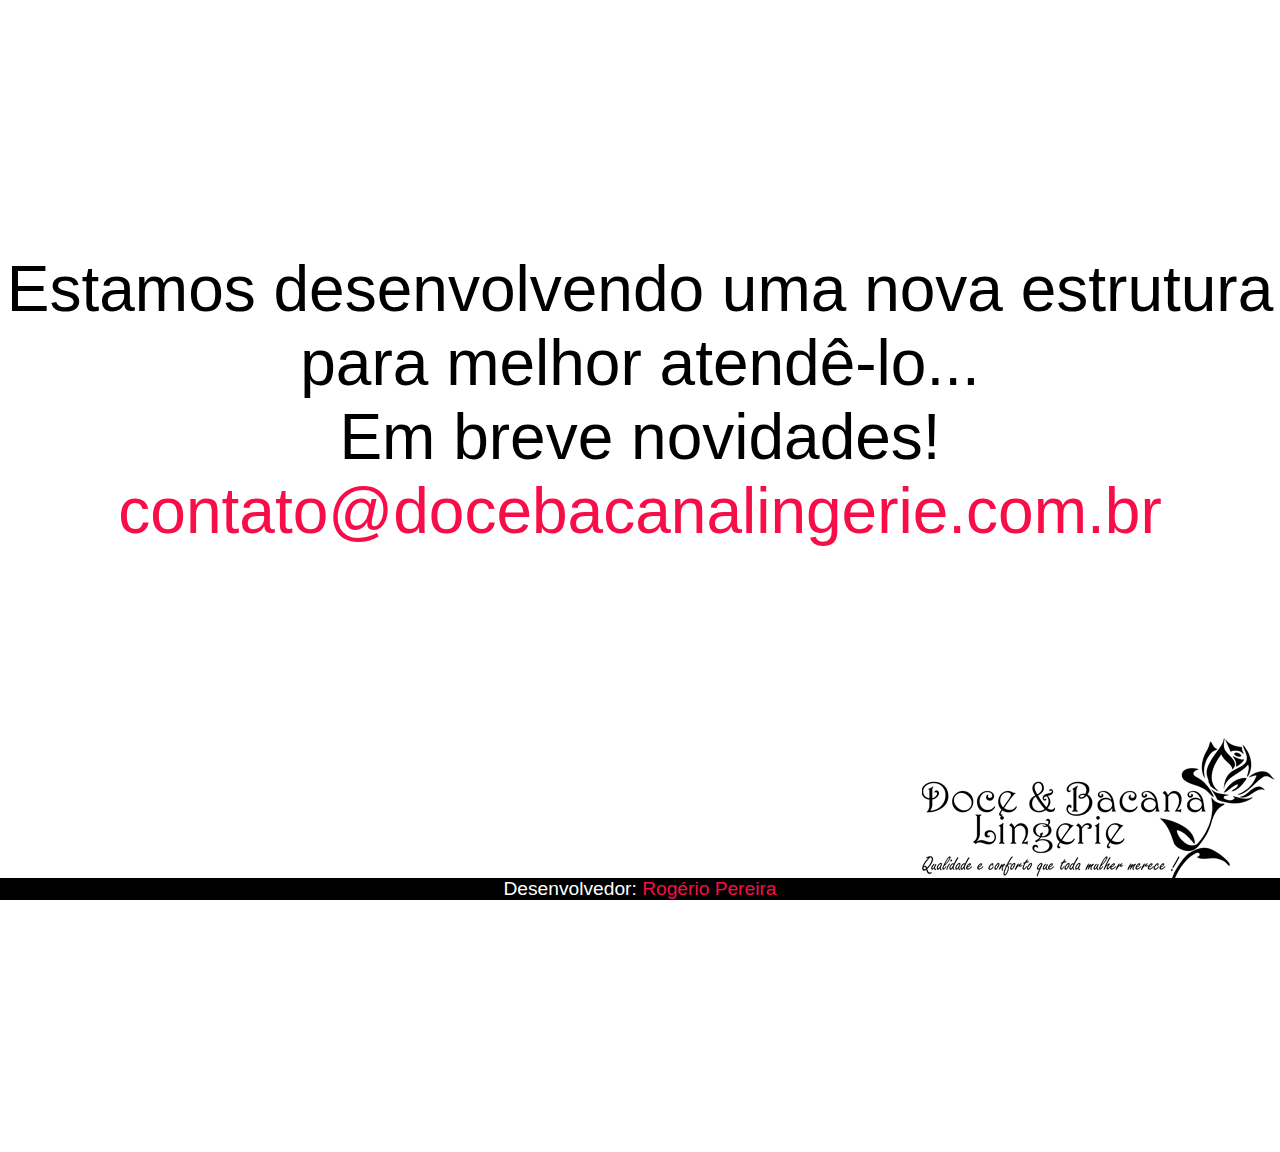
<file: index.html>
<!DOCTYPE html>
<html lang="pt-BR">
	<head>
		<!--FavIcon-->
		<link rel="shortcut icon" type="image/x-icon" href="app.view/img/template/favicon2.ico" />
 		<meta charset="UTF-8" />
   		<title>Doce & Bacana Lingerie</title>
   		<style type="text/css">
   			@font-face 
			{
				font-family:	"Logotipo";
				src:			url("app.view/fonts/harngton.eot");
				src:			local('Logotipo'), url('app.view/fonts/harngton.ttf') format('truetype');
			}
   			body
   			{
   				padding: 			0px;
   				margin: 			0px;	
   				background-color: 	white;
   				background-image: 	url('app.view/img/template/logo.png');
   				background-repeat: 	repeat;
   				font-family: 		Arial, 'Helvetica Neue', Helvetica, sans-serif;
   				overflow: 			hidden;
   			}
   			a
   			{
   				color: 				#f70d48;
   				text-decoration: 	none;
   			}
   			a:hover
   			{
   				text-decoration: underline;
   			}
   			section#fundo
   			{
   				position: absolute;
   				height: 100%;
   				width: 100%;
   			}
   			div#aviso
   			{
   				position: 	absolute;
   				margin: 	auto;
   				width: 		100%;
   				height: 	100%;
   				top: 		28%;
   				text-align: center;
   				font-size: 	4em;
   				color: 		black;
   			}

   			figure
   			{
   				position: 	absolute;
   				padding: 	0px;
   				margin: 	0px;
   				bottom: 	0px;
   				right: 		0px;
   				width: 		100%;
   				text-align: right;
   			}

   			footer
   			{
   				position: 			absolute;
   				width: 				100%;
   				bottom: 			0px;
   				background-color: 	black;
   				text-align: 		center;
   				color: 				white;
   				font-size: 			1.2em;
   			}

   			/*
   			 *	Responsivo
   			 */
			@media screen and (max-width: 960px)
			{
				div#aviso
	   			{
	   				font-size: 	3em;
	   			}
			}

			@media screen and (max-width: 640px)
			{
				div#aviso
	   			{
	   				font-size: 	2em;
	   			}

	   			figure img
	   			{
	   				bottom: 10px;
	   			}

	   			figure img
	   			{
	   				position: 	relative;
	   				width: 		40%;
	   			}
			}

			@media screen and (max-width: 600px)
			{
				div#aviso
	   			{
	   				font-size: 	2.5em;
	   			}
			}

			@media screen and (max-width: 568px)
			{
				div#aviso
	   			{
	   				font-size: 	2em;
	   			}
			}

			@media screen and (max-width: 480px)
			{
				div#aviso
	   			{
	   				font-size: 	1.75em;
	   			}
			}

			@media screen and (max-width: 384px)
			{
				figure img
	   			{
	   				width: 		70%;
	   			}
			}

			@media screen and (max-width: 360px)
			{
				figure img
	   			{
	   				width: 		70%;
	   			}
			}
   		</style>
 	</head>
 
	<body>
   		<section id='fundo'>
   			<div id='aviso'>
   				Estamos desenvolvendo uma nova estrutura para melhor atendê-lo...<br />
   				Em breve novidades!<br />
   				<a href='mailto:contato@docebacanalingerie.com.br' title='Contato' alt='Contato'>contato@docebacanalingerie.com.br</a>
   			</div>
   			<figure>
				<img src='app.view/img/template/logoPreto.png' alt='Logotipo' title='Logotipo'>
			</figure>
   		</section>
   		<footer>
   			Desenvolvedor: <a href='http://www.rogeriopereira.info.com' title='Desenvolvedor Rogério Pereira'>Rogério Pereira</a>
   		</footer>
	</body>

</html>
</file>
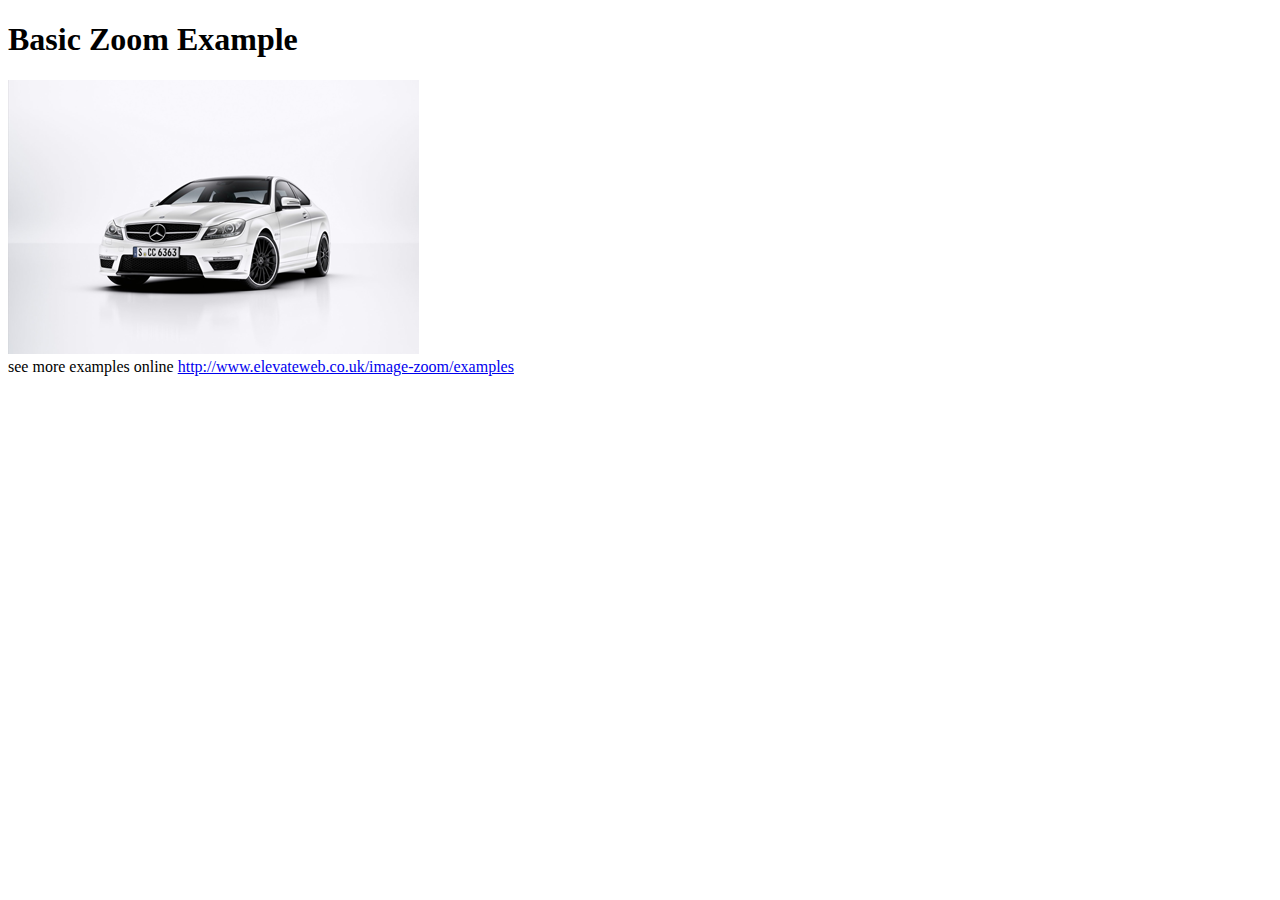
<file: app.test/elevatezoom-master/demo.html>
<!DOCTYPE html>
<html>
<head>
	<meta charset='utf-8'/>
	<title>jQuery elevateZoom Demo</title>
	<script src='jquery-1.8.3.min.js'></script>
	<script src='jquery.elevatezoom.js'></script>
</head>
<body>
<h1>Basic Zoom Example</h1>
<img id="zoom_01" src='images/small/image1.png' data-zoom-image="images/large/image1.jpg"/>

<br />
see more examples online <a href="http://www.elevateweb.co.uk/image-zoom/examples">http://www.elevateweb.co.uk/image-zoom/examples</a>
<script>
    $('#zoom_01').elevateZoom({
    zoomType: "inner",
cursor: "crosshair",
zoomWindowFadeIn: 500,
zoomWindowFadeOut: 750
   }); 
</script>
</body>
</html>
</file>
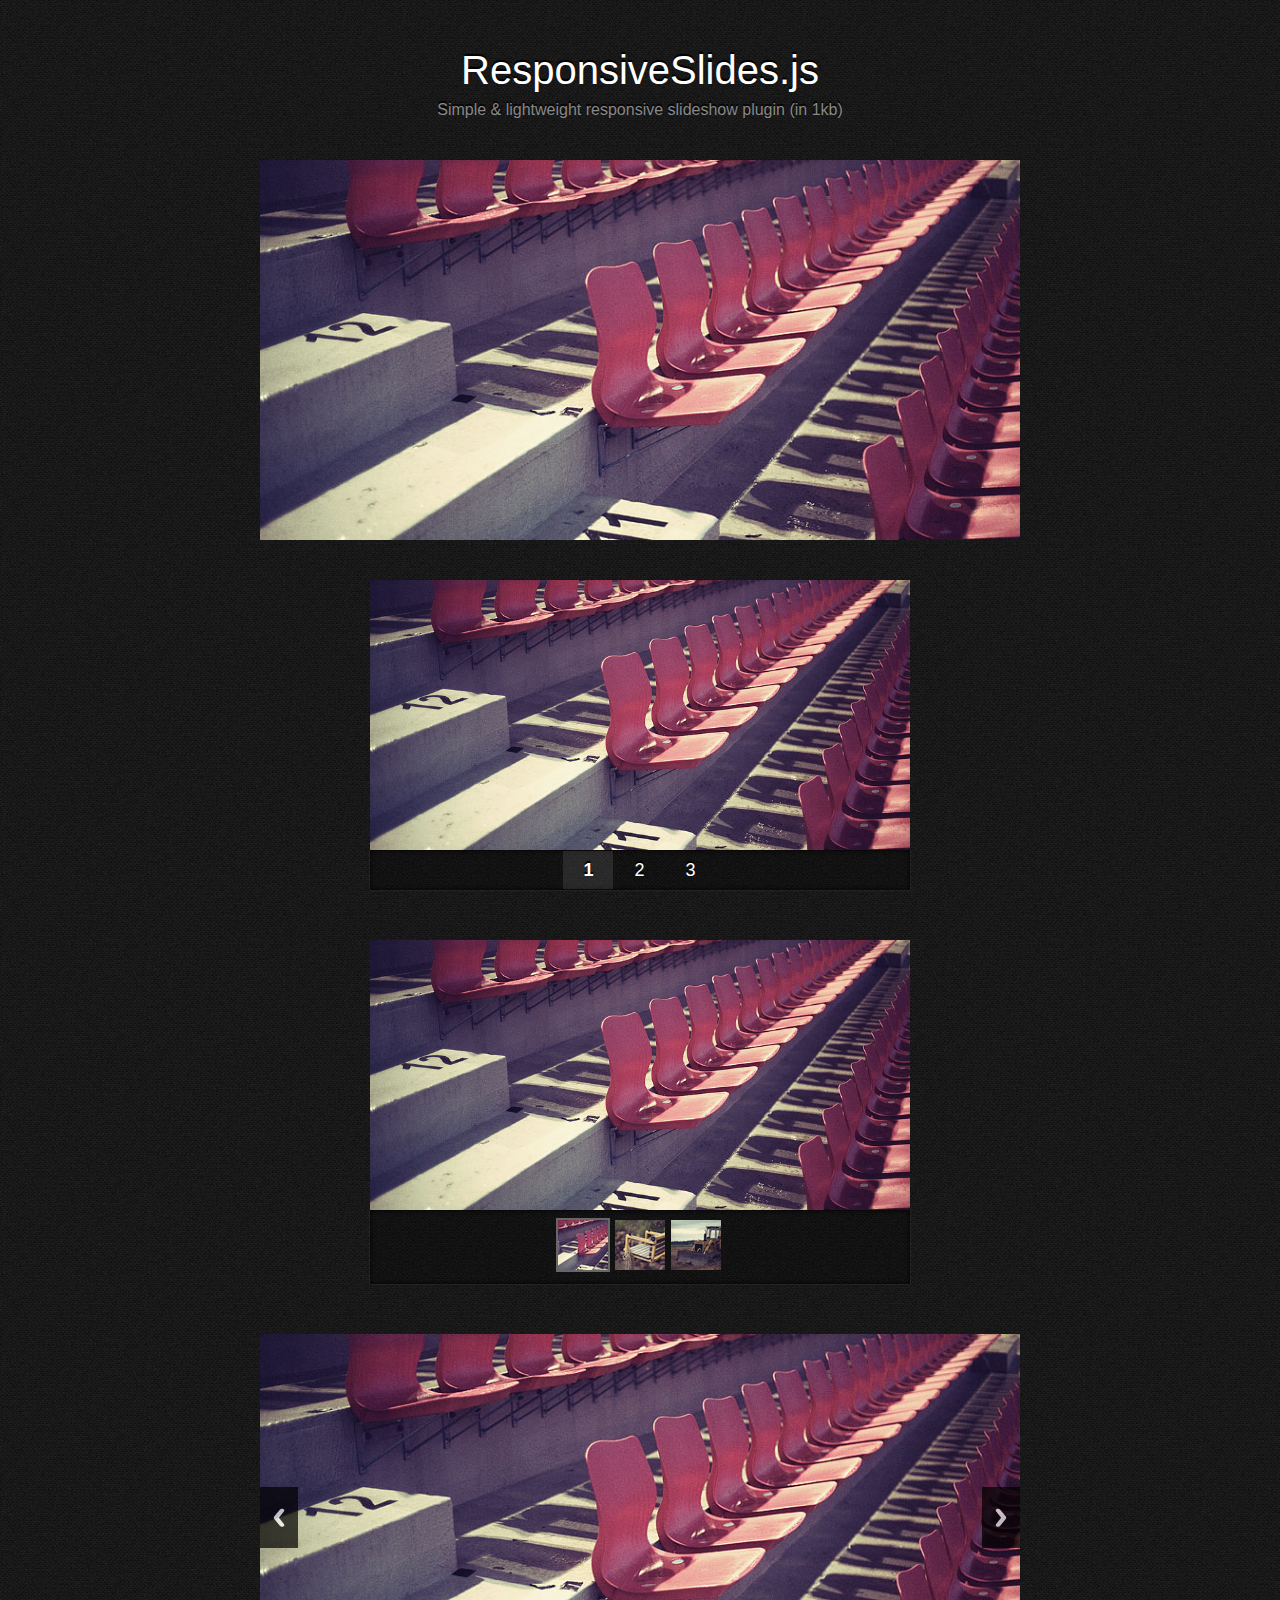
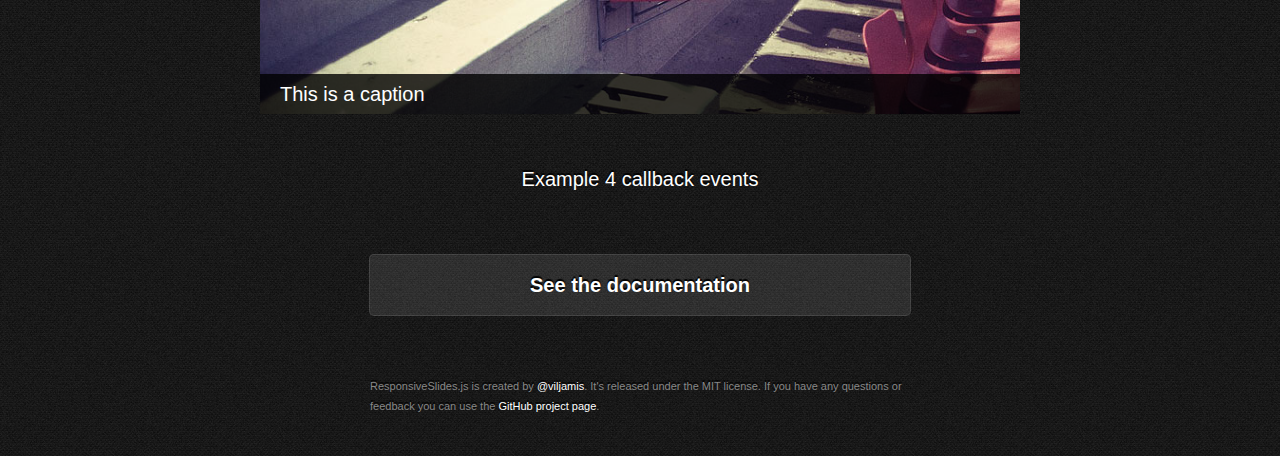
<file: app.test/ResponsiveSlides/demo/demo.html>
<!DOCTYPE html>
<html lang="en">
<head>
  <meta charset="utf-8">
  <title>ResponsiveSlides.js &middot; Responsive jQuery slideshow</title>
  <meta name="viewport" content="width=device-width,initial-scale=1">
  <link rel="stylesheet" href="../responsiveslides.css">
  <link rel="stylesheet" href="demo.css">
  <script src="http://ajax.googleapis.com/ajax/libs/jquery/1.8.3/jquery.min.js"></script>
  <script src="../responsiveslides.min.js"></script>
  <script>
    // You can also use "$(window).load(function() {"
    $(function () {

      // Slideshow 1
      $("#slider1").responsiveSlides({
        maxwidth: 800,
        speed: 800
      });

      // Slideshow 2
      $("#slider2").responsiveSlides({
        auto: false,
        pager: true,
        speed: 300,
        maxwidth: 540
      });

      // Slideshow 3
      $("#slider3").responsiveSlides({
        manualControls: '#slider3-pager',
        maxwidth: 540
      });

      // Slideshow 4
      $("#slider4").responsiveSlides({
        auto: false,
        pager: false,
        nav: true,
        speed: 500,
        namespace: "callbacks",
        before: function () {
          $('.events').append("<li>before event fired.</li>");
        },
        after: function () {
          $('.events').append("<li>after event fired.</li>");
        }
      });

    });
  </script>
</head>
<body>
  <div id="wrapper">
    <h1>ResponsiveSlides.js</h1>
    <h2>Simple &amp; lightweight responsive slideshow plugin (in 1kb)</h2>



    <!-- Slideshow 1 -->
    <ul class="rslides" id="slider1">
      <li><img src="images/1.jpg" alt=""></li>
      <li><img src="images/2.jpg" alt=""></li>
      <li><img src="images/3.jpg" alt=""></li>
    </ul>



    <!-- Slideshow 2 -->
    <ul class="rslides" id="slider2">
      <li><a href="#"><img src="images/1.jpg" alt=""></a></li>
      <li><a href="#"><img src="images/2.jpg" alt=""></a></li>
      <li><a href="#"><img src="images/3.jpg" alt=""></a></li>
    </ul>



    <!-- Slideshow 3 -->
    <ul class="rslides" id="slider3">
      <li><img src="images/1.jpg" alt=""></li>
      <li><img src="images/2.jpg" alt=""></li>
      <li><img src="images/3.jpg" alt=""></li>
    </ul>

    <!-- Slideshow 3 Pager -->
    <ul id="slider3-pager">
      <li><a href="#"><img src="images/1_thumb.jpg" alt=""></a></li>
      <li><a href="#"><img src="images/2_thumb.jpg" alt=""></a></li>
      <li><a href="#"><img src="images/3_thumb.jpg" alt=""></a></li>
    </ul>



    <!-- Slideshow 4 -->
    <div class="callbacks_container">
      <ul class="rslides" id="slider4">
        <li>
          <img src="images/1.jpg" alt="">
          <p class="caption">This is a caption</p>
        </li>
        <li>
          <img src="images/2.jpg" alt="">
          <p class="caption">This is another caption</p>
        </li>
        <li>
          <img src="images/3.jpg" alt="">
          <p class="caption">The third caption</p>
        </li>
      </ul>
    </div>

    <!-- This is here just to demonstrate the callbacks -->
    <ul class="events">
      <li><h3>Example 4 callback events</h3></li>
    </ul>



    <a href="http://responsiveslides.com/" id="download">See the documentation</a>
    <p class="footer">ResponsiveSlides.js is created by <a href="http://viljamis.com">@viljamis</a>. It's released under the MIT license. If you have any questions or feedback you can use the <a href="https://github.com/viljami/ResponsiveSlides.js">GitHub project page</a>.</p>
  </div>
</body>
</html>
</file>
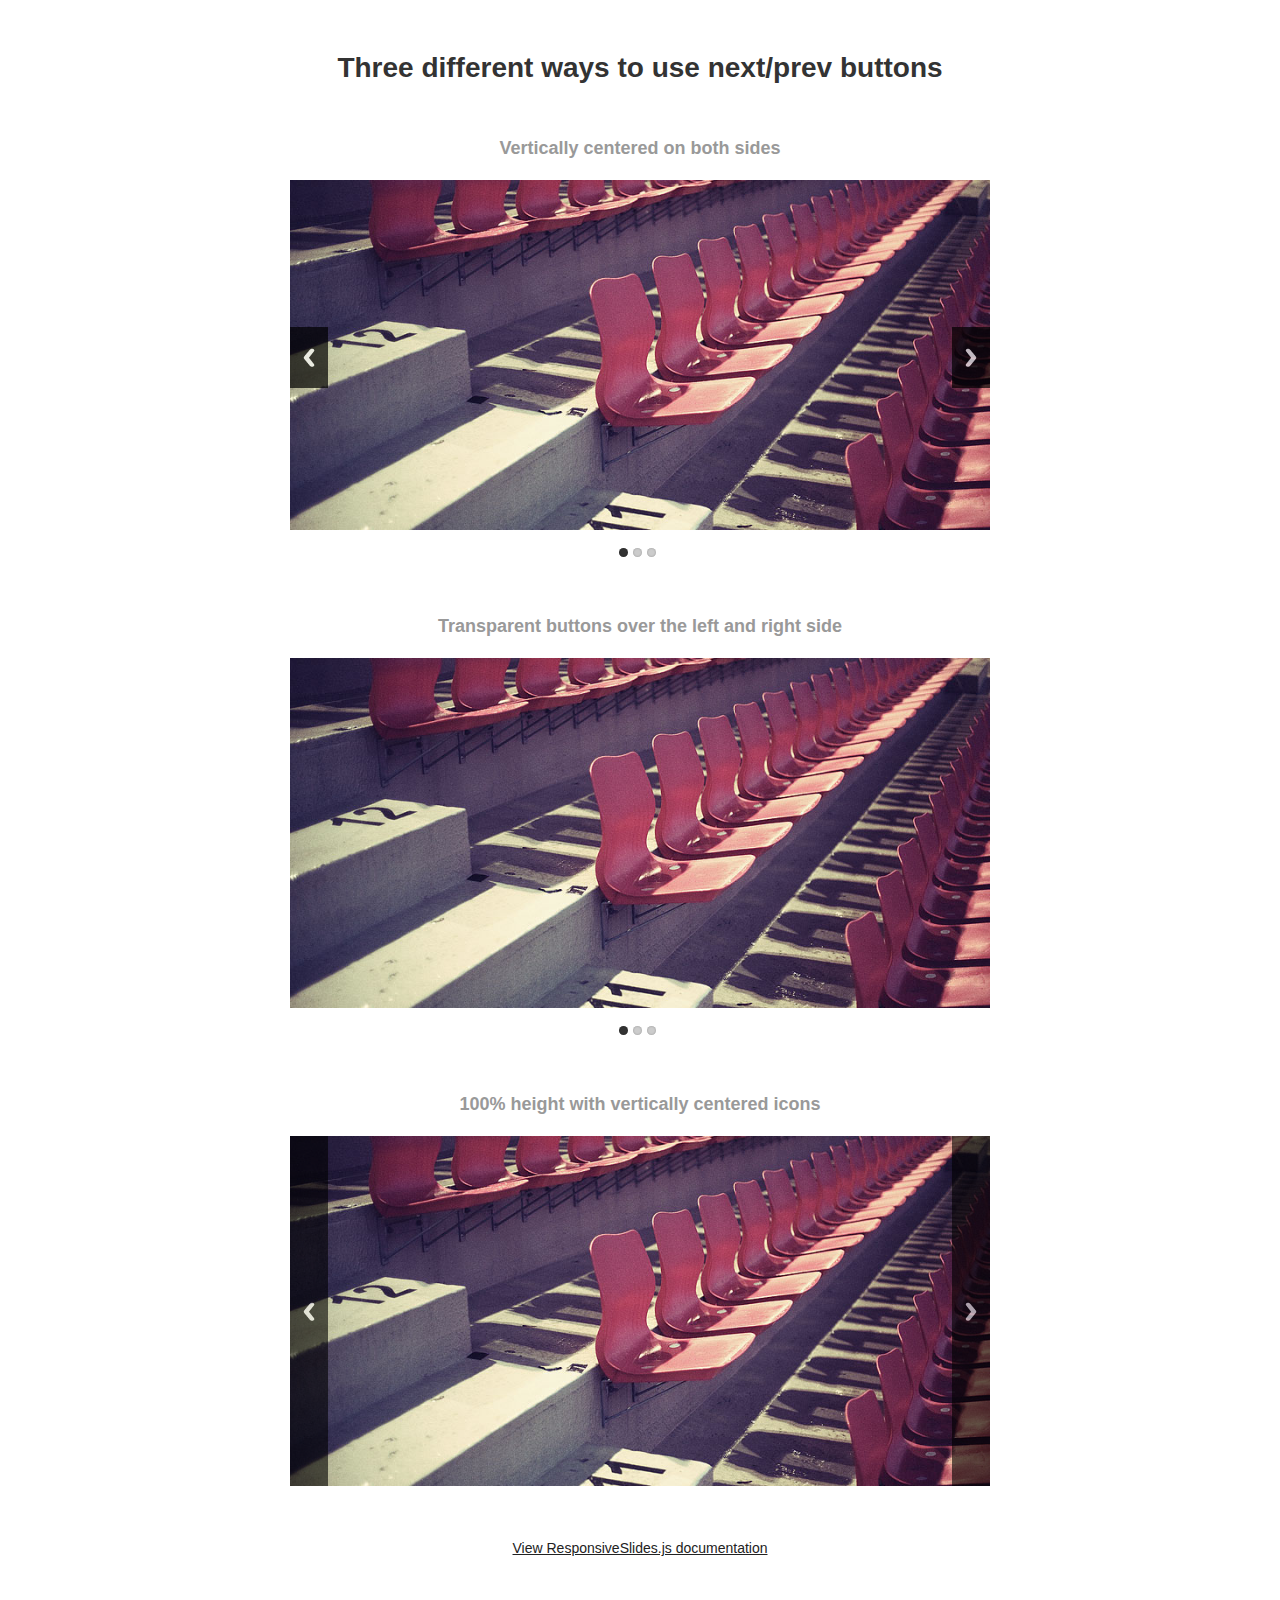
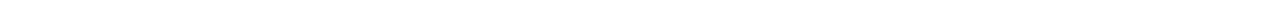
<file: app.test/ResponsiveSlides/demo/themes/themes.html>
<!DOCTYPE html>
<html lang="en">
<head>
  <meta charset="utf-8">
  <title>ResponsiveSlides.js &middot; Alternative themes</title>
  <meta name="viewport" content="width=device-width,initial-scale=1">
  <link rel="stylesheet" href="../../responsiveslides.css">
  <link rel="stylesheet" href="themes.css">
  <script src="http://ajax.googleapis.com/ajax/libs/jquery/1.8.3/jquery.min.js"></script>
  <script src="../../responsiveslides.min.js"></script>
  <script>
    // You can also use "$(window).load(function() {"
    $(function () {

      // Slideshow 1
      $("#slider1").responsiveSlides({
        auto: false,
        pager: true,
        nav: true,
        speed: 500,
        maxwidth: 800,
        namespace: "centered-btns"
      });

      // Slideshow 2
      $("#slider2").responsiveSlides({
        auto: false,
        pager: true,
        nav: true,
        speed: 500,
        maxwidth: 800,
        namespace: "transparent-btns"
      });

      // Slideshow 3
      $("#slider3").responsiveSlides({
        auto: false,
        pager: false,
        nav: true,
        speed: 500,
        maxwidth: 800,
        namespace: "large-btns"
      });

    });
  </script>
</head>
<body>
  <div id="wrapper">
    <h1>Three different ways to use next/prev buttons</h1>



    <h3>Vertically centered on both sides</h3>
    <!-- Slideshow 1 -->
    <div class="rslides_container">
      <ul class="rslides" id="slider1">
        <li><img src="../images/1.jpg" alt=""></li>
        <li><img src="../images/2.jpg" alt=""></li>
        <li><img src="../images/3.jpg" alt=""></li>
      </ul>
    </div>



    <h3>Transparent buttons over the left and right side</h3>
    <!-- Slideshow 2 -->
    <div class="rslides_container">
      <ul class="rslides" id="slider2">
        <li><img src="../images/1.jpg" alt=""></li>
        <li><img src="../images/2.jpg" alt=""></li>
        <li><img src="../images/3.jpg" alt=""></li>
      </ul>
    </div>



    <h3>100% height with vertically centered icons</h3>
    <!-- Slideshow 3 -->
    <div class="rslides_container">
      <ul class="rslides" id="slider3">
        <li><img src="../images/1.jpg" alt=""></li>
        <li><img src="../images/2.jpg" alt=""></li>
        <li><img src="../images/3.jpg" alt=""></li>
      </ul>
    </div>



    <a href="http://responsiveslides.com/">View ResponsiveSlides.js documentation</a>
  </div>
</body>
</html>
</file>
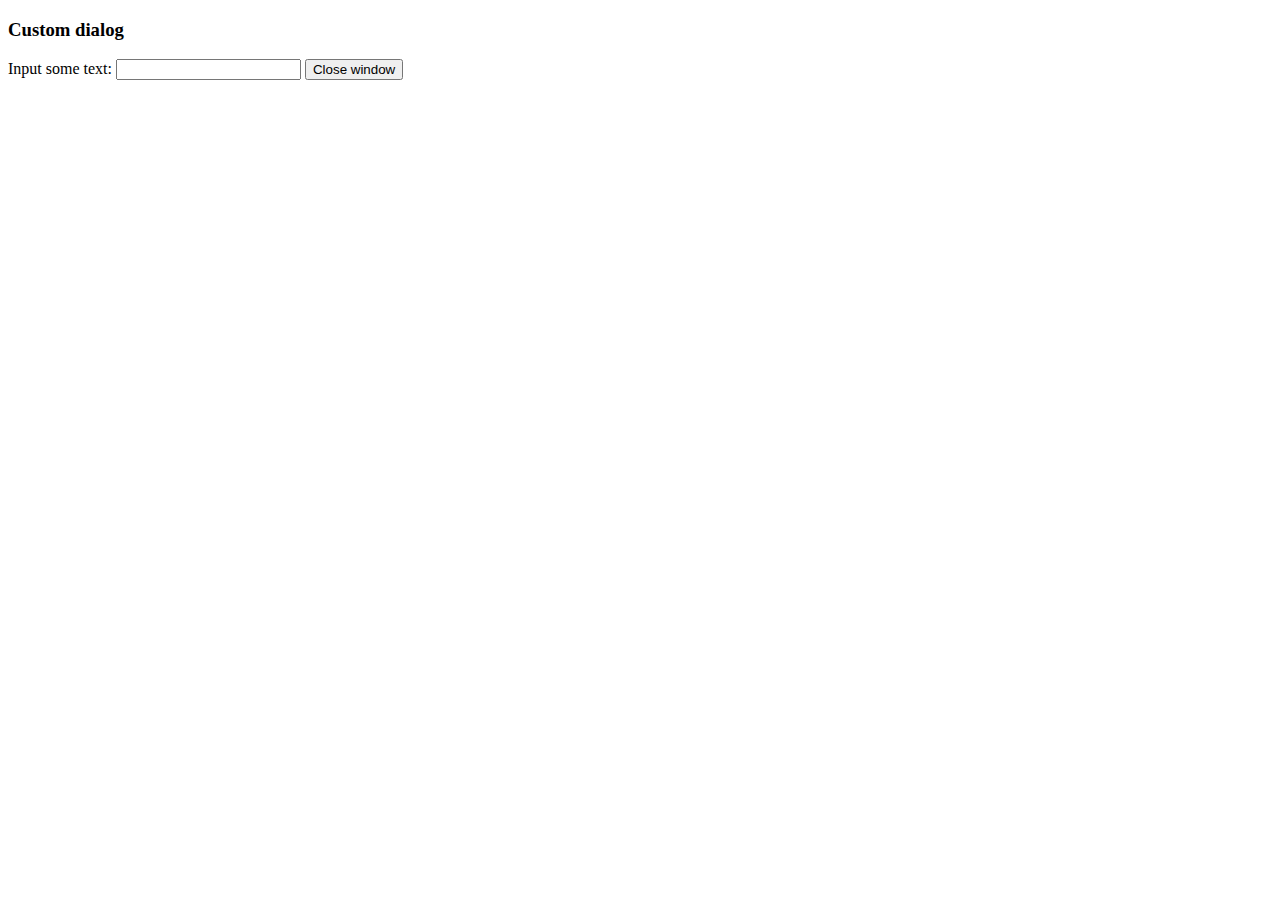
<file: app.test/tinymce/js/tinymce/plugins/example/dialog.html>
<!DOCTYPE html>
<html>
<body>
	<h3>Custom dialog</h3>
	Input some text: <input id="content">
	<button onclick="top.tinymce.activeEditor.windowManager.getWindows()[0].close();">Close window</button>
</body>
</html>
</file>
<file: app.test/ResponsiveSlides/responsiveslides.css>
/*! http://responsiveslides.com v1.54 by @viljamis */

.rslides {
  position: relative;
  list-style: none;
  overflow: hidden;
  width: 100%;
  padding: 0;
  margin: 0;
  }

.rslides li {
  -webkit-backface-visibility: hidden;
  position: absolute;
  display: none;
  width: 100%;
  left: 0;
  top: 0;
  }

.rslides li:first-child {
  position: relative;
  display: block;
  float: left;
  }

.rslides img {
  display: block;
  height: auto;
  float: left;
  width: 100%;
  border: 0;
  }
</file>
<file: app.test/ResponsiveSlides/demo/demo.css>
* {
  margin: 0;
  padding: 0;
}

html {
  background: #222 url("images/bg.png") repeat;
}

body {
  _width: 70%;
  color: #888;
  font: 14px/20px Helvetica, Arial, sans-serif;
  margin: 20px auto 0;
  max-width: 800px;
  text-align: center;
  text-shadow: 0 -2px 1px #000;
  -webkit-font-smoothing: antialiased;
  }

h1 {
  font: 40px/60px "Helvetica Neue", Helvetica, Arial, sans-serif;
  color: #fff;
  font-weight: 200;
  }

h2 {
  font: 16px/20px "Helvetica Neue", Helvetica, Arial, sans-serif;
  margin-bottom: 40px;
  }

#wrapper {
  padding: 20px;
  }

p,h3,h4,pre {
  text-align: left;
  max-width: 540px;
  margin: 0 auto 20px;
  }

.rslides {
  margin: 0 auto 40px;
  }

#slider2,
#slider3 {
  box-shadow: none;
  -moz-box-shadow: none;
  -webkit-box-shadow: none;
  margin: 0 auto;
  }

.rslides_tabs {
  list-style: none;
  padding: 0;
  background: rgba(0,0,0,.25);
  box-shadow: 0 0 1px rgba(255,255,255,.3), inset 0 0 5px rgba(0,0,0,1.0);
  -moz-box-shadow: 0 0 1px rgba(255,255,255,.3), inset 0 0 5px rgba(0,0,0,1.0);
  -webkit-box-shadow: 0 0 1px rgba(255,255,255,.3), inset 0 0 5px rgba(0,0,0,1.0);
  font-size: 18px;
  list-style: none;
  margin: 0 auto 50px;
  max-width: 540px;
  padding: 10px 0;
  text-align: center;
  width: 100%;
  }

.rslides_tabs li {
  display: inline;
  float: none;
  margin-right: 1px;
  }

.rslides_tabs a {
  width: auto;
  line-height: 20px;
  padding: 9px 20px;
  height: auto;
  background: transparent;
  display: inline;
  }

.rslides_tabs li:first-child {
  margin-left: 0;
  }

.rslides_tabs .rslides_here a {
  background: rgba(255,255,255,.1);
  color: #fff;
  font-weight: bold;
  }

a {
  color: #fff;
  text-decoration: none;
  }

#download {
  background: #333;
  background: rgba(255,255,255,.1);
  border: 1px solid rgba(255,255,255,.1);
  border-radius: 5px;
  -moz-border-radius: 5px;
  -webkit-border-radius: 5px;
  display: block;
  font-size: 20px;
  font-weight: bold;
  margin: 60px auto;
  max-width: 500px;
  padding: 20px;
  }

#download:hover {
  background: rgba(255,255,255,.15);
  }

.footer {
  font-size: 11px;
  }

/* Callback example */

h3 {
  font: 20px/30px "Helvetica Neue", Helvetica, Arial, sans-serif;
  text-align: center;
  color: #fff;
  }

.events {
  list-style: none;
  }

.callbacks_container {
  margin-bottom: 50px;
  position: relative;
  float: left;
  width: 100%;
  }

.callbacks {
  position: relative;
  list-style: none;
  overflow: hidden;
  width: 100%;
  padding: 0;
  margin: 0;
  }

.callbacks li {
  position: absolute;
  width: 100%;
  left: 0;
  top: 0;
  }

.callbacks img {
  display: block;
  position: relative;
  z-index: 1;
  height: auto;
  width: 100%;
  border: 0;
  }

.callbacks .caption {
  display: block;
  position: absolute;
  z-index: 2;
  font-size: 20px;
  text-shadow: none;
  color: #fff;
  background: #000;
  background: rgba(0,0,0, .8);
  left: 0;
  right: 0;
  bottom: 0;
  padding: 10px 20px;
  margin: 0;
  max-width: none;
  }

.callbacks_nav {
  position: absolute;
  -webkit-tap-highlight-color: rgba(0,0,0,0);
  top: 52%;
  left: 0;
  opacity: 0.7;
  z-index: 3;
  text-indent: -9999px;
  overflow: hidden;
  text-decoration: none;
  height: 61px;
  width: 38px;
  background: transparent url("themes/themes.gif") no-repeat left top;
  margin-top: -45px;
  }

.callbacks_nav:active {
  opacity: 1.0;
  }

.callbacks_nav.next {
  left: auto;
  background-position: right top;
  right: 0;
  }

#slider3-pager a {
  display: inline-block;
}

#slider3-pager img {
  float: left;
}

#slider3-pager .rslides_here a {
  background: transparent;
  box-shadow: 0 0 0 2px #666;
}

#slider3-pager a {
  padding: 0;
}

@media screen and (max-width: 600px) {
  h1 {
    font: 24px/50px "Helvetica Neue", Helvetica, Arial, sans-serif;
    }
  .callbacks_nav {
    top: 47%;
    }
  }
</file>
<file: app.test/ResponsiveSlides/demo/themes/themes.css>
* {
  margin: 0;
  padding: 0;
  }

html {
  background: #fff;
  }

body {
  color: #333;
  font: 14px/24px sans-serif;
  margin: 0 auto;
  max-width: 700px;
  _width: 700px;
  padding: 0 30px;
  text-align: center;
  -webkit-font-smoothing: antialiased;
  }

#wrapper {
  float: left;
  width: 100%;
  margin-bottom: 50px;
  }

h1 {
  font: 600 28px/36px sans-serif;
  margin: 50px 0;
  }

h3 {
  font: 600 18px/24px sans-serif;
  color: #999;
  margin: 0 0 20px;
  }

a {
  color: #222;
  }

.rslides {
  margin: 0 auto;
  }

.rslides_container {
  margin-bottom: 50px;
  position: relative;
  float: left;
  width: 100%;
  }

.centered-btns_nav {
  z-index: 3;
  position: absolute;
  -webkit-tap-highlight-color: rgba(0,0,0,0);
  top: 50%;
  left: 0;
  opacity: 0.7;
  text-indent: -9999px;
  overflow: hidden;
  text-decoration: none;
  height: 61px;
  width: 38px;
  background: transparent url("themes.gif") no-repeat left top;
  margin-top: -45px;
  }

.centered-btns_nav:active {
  opacity: 1.0;
  }

.centered-btns_nav.next {
  left: auto;
  background-position: right top;
  right: 0;
  }

.transparent-btns_nav {
  z-index: 3;
  position: absolute;
  -webkit-tap-highlight-color: rgba(0,0,0,0);
  top: 0;
  left: 0;
  display: block;
  background: #fff; /* Fix for IE6-9 */
  opacity: 0;
  filter: alpha(opacity=1);
  width: 48%;
  text-indent: -9999px;
  overflow: hidden;
  height: 91%;
  }

.transparent-btns_nav.next {
  left: auto;
  right: 0;
  }

.large-btns_nav {
  z-index: 3;
  position: absolute;
  -webkit-tap-highlight-color: rgba(0,0,0,0);
  opacity: 0.6;
  text-indent: -9999px;
  overflow: hidden;
  top: 0;
  bottom: 0;
  left: 0;
  background: #000 url("themes.gif") no-repeat left 50%;
  width: 38px;
  }

.large-btns_nav:active {
  opacity: 1.0;
  }

.large-btns_nav.next {
  left: auto;
  background-position: right 50%;
  right: 0;
  }

.centered-btns_nav:focus,
.transparent-btns_nav:focus,
.large-btns_nav:focus {
  outline: none;
  }

.centered-btns_tabs,
.transparent-btns_tabs,
.large-btns_tabs {
  margin-top: 10px;
  text-align: center;
  }

.centered-btns_tabs li,
.transparent-btns_tabs li,
.large-btns_tabs li {
  display: inline;
  float: none;
  _float: left;
  *float: left;
  margin-right: 5px;
  }

.centered-btns_tabs a,
.transparent-btns_tabs a,
.large-btns_tabs a {
  text-indent: -9999px;
  overflow: hidden;
  -webkit-border-radius: 15px;
  -moz-border-radius: 15px;
  border-radius: 15px;
  background: #ccc;
  background: rgba(0,0,0, .2);
  display: inline-block;
  _display: block;
  *display: block;
  -webkit-box-shadow: inset 0 0 2px 0 rgba(0,0,0,.3);
  -moz-box-shadow: inset 0 0 2px 0 rgba(0,0,0,.3);
  box-shadow: inset 0 0 2px 0 rgba(0,0,0,.3);
  width: 9px;
  height: 9px;
  }

.centered-btns_here a,
.transparent-btns_here a,
.large-btns_here a {
  background: #222;
  background: rgba(0,0,0, .8);
  }
</file>
